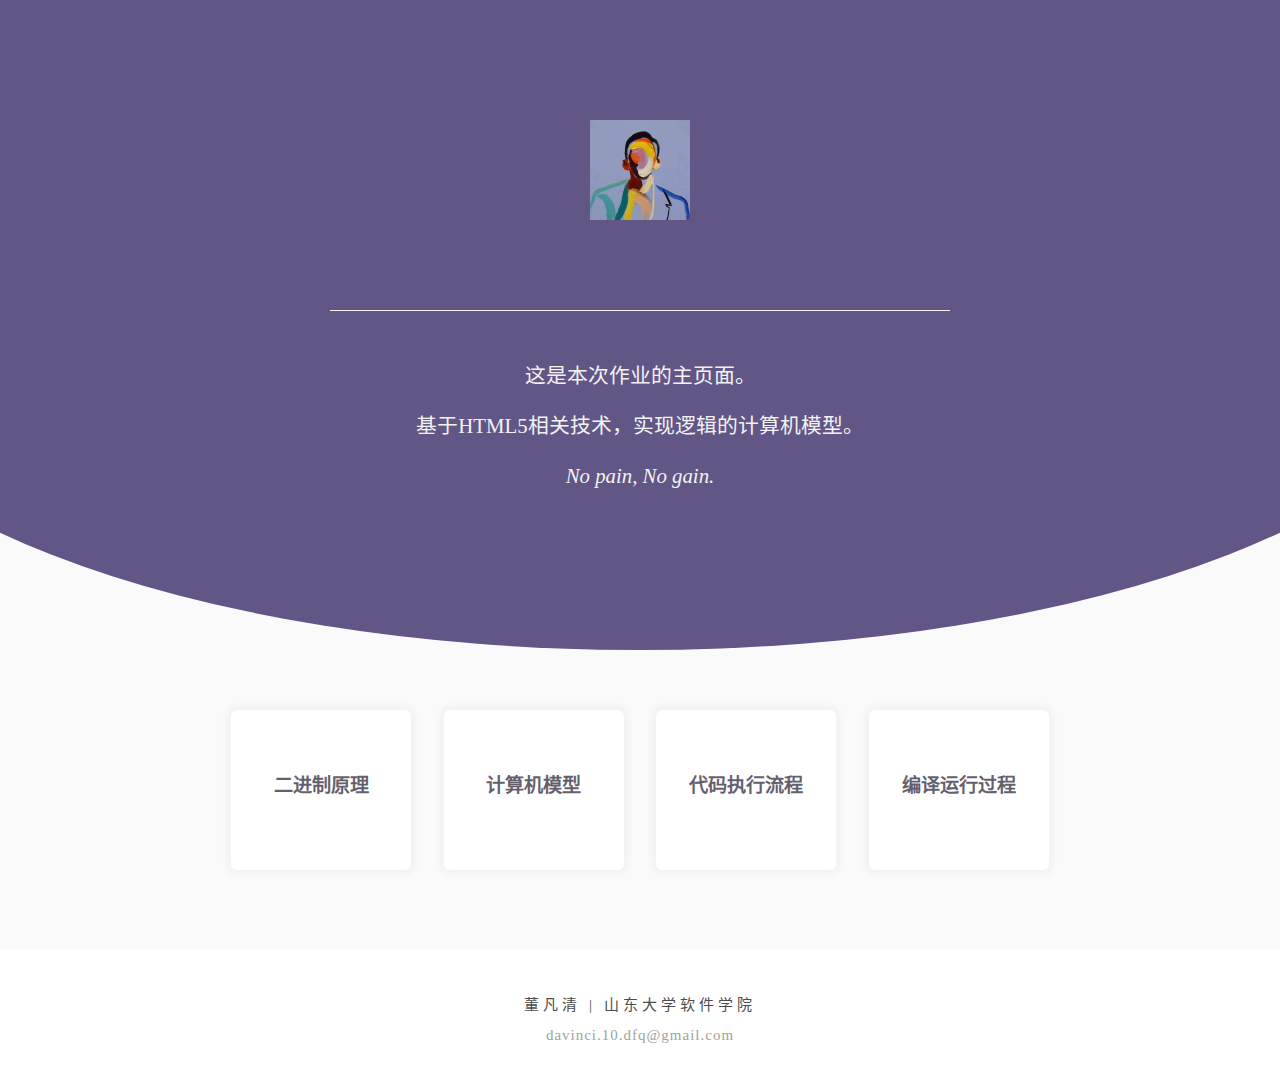
<file: index.html>
<!doctype html>
<html lang="zh-CN">
<head>
    <meta charset="utf-8">
    <meta name="author" content="董凡清">
    <meta name="description" content="作业主页">
    <link rel="stylesheet" type="text/css" href="style/mainStyle.css">
    <title>首页</title>
</head>

<body>
<div class="top_info">
    <div class="logo"><img src="img/logo.jpg" height="100" ></div>
    <div class="top-text">这是本次作业的主页面。<br>基于HTML5相关技术，实现逻辑的计算机模型。<br><i>No pain, No gain.</i></div>
</div>

<div class="main">
    <a href="works/work1.html" target="_blank">
        <div class="square_div">
            <div class="s"><b>二进制原理</b></div>
        </div>
    </a>
    <a href="works/work2.html" target="_blank">
        <div class="square_div">
            <div class="s"><b>计算机模型</b></div>
        </div>
    </a>
    <a href="works/work3.html" target="_blank">
        <div class="square_div">
            <div class="s"><b>代码执行流程</b></div>
        </div>
    </a>
    <a href="works/work4.html" target="_blank">
        <div class="square_div">
            <div class="s"><b>编译运行过程</b></div>
        </div>
    </a>
</div>

<footer class="down">
    <span class="info">董凡清 | 山东大学软件学院</span><br>
    <span class="mail">davinci.10.dfq@gmail.com</span>
</footer>
</body>
</html>
</file>
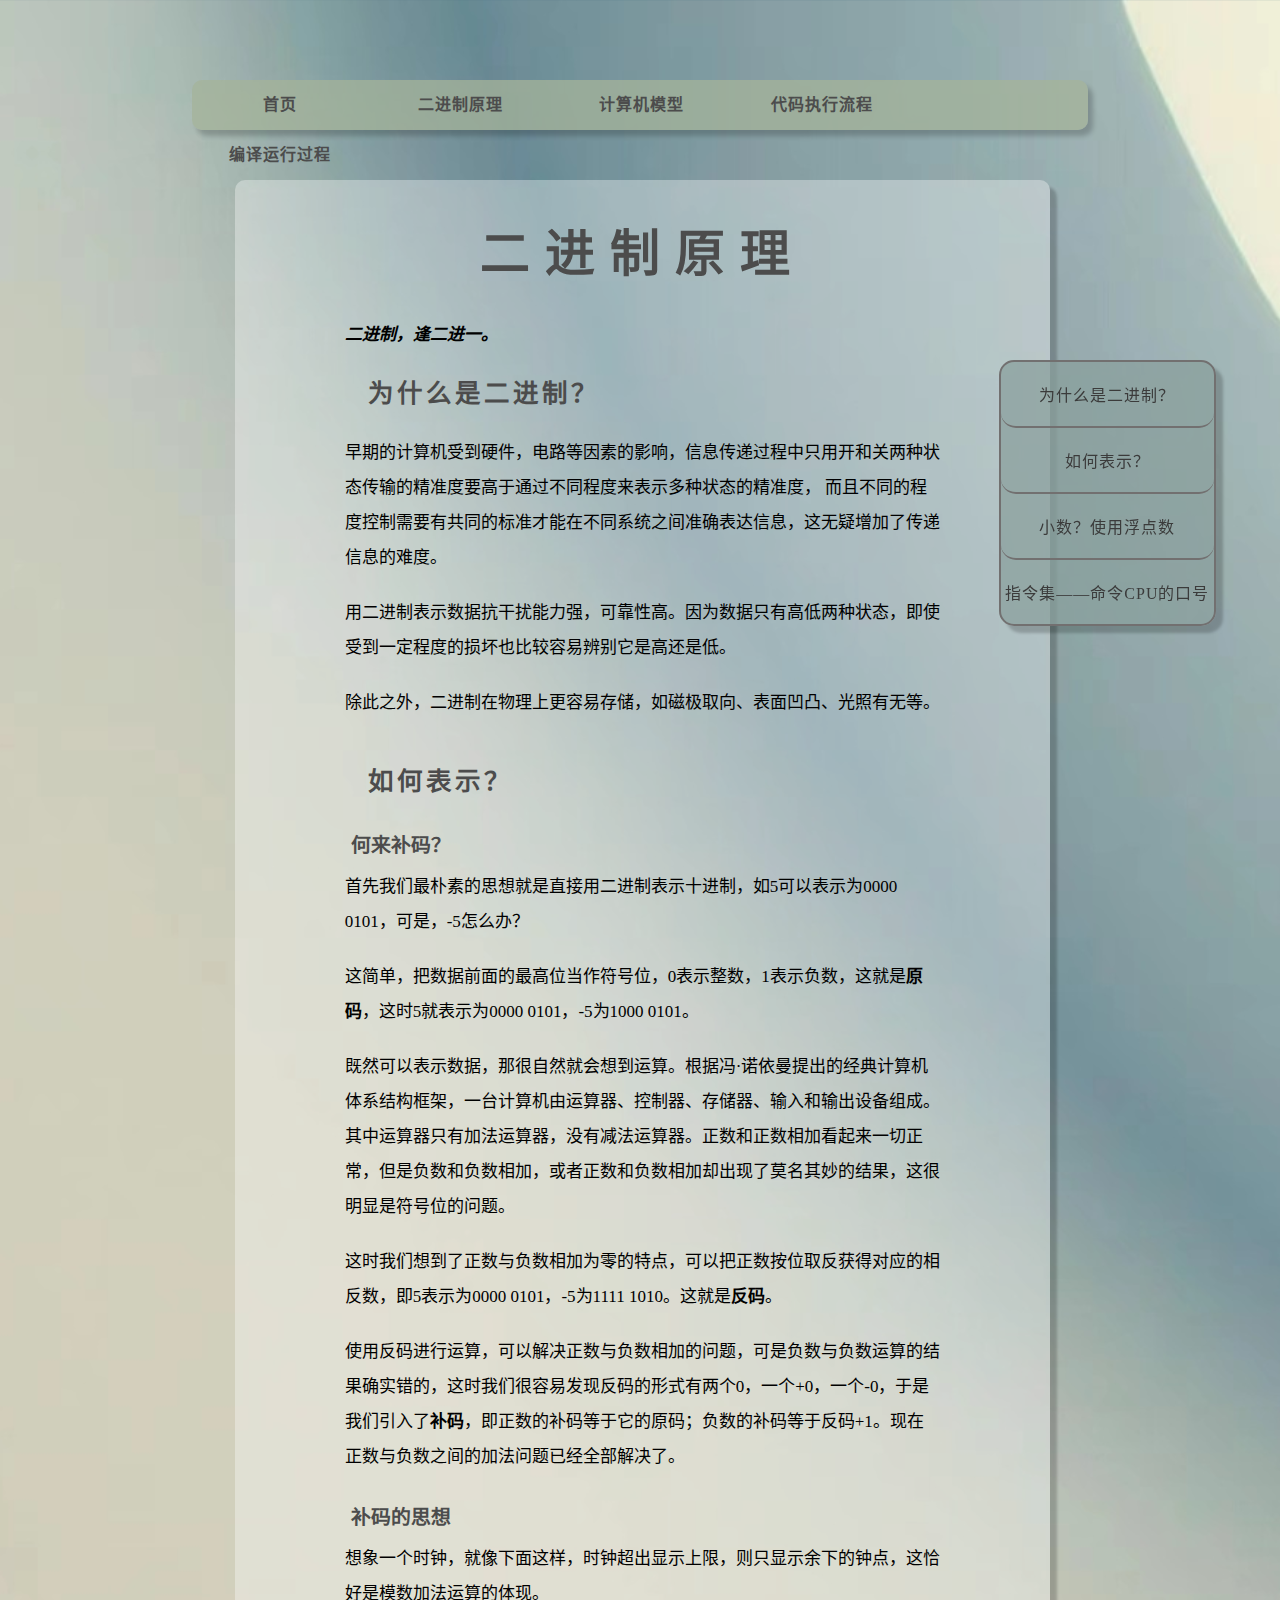
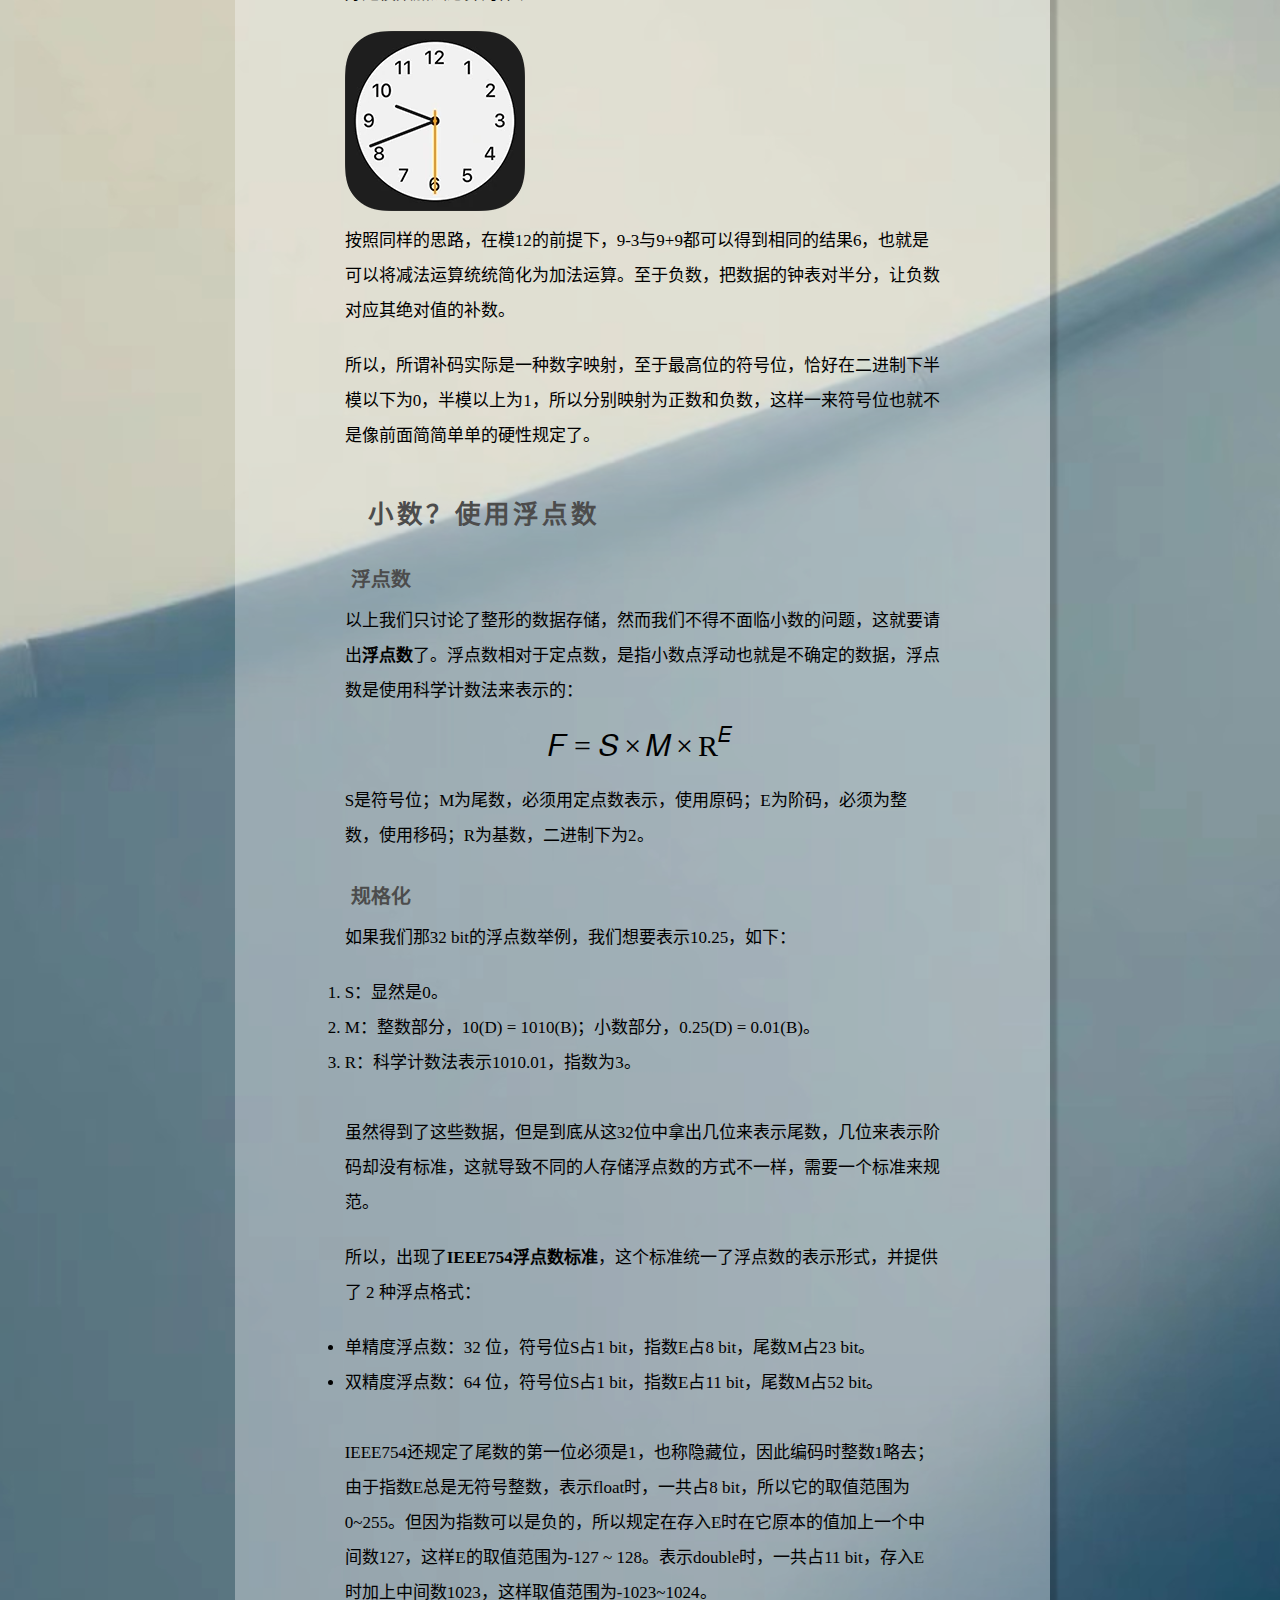
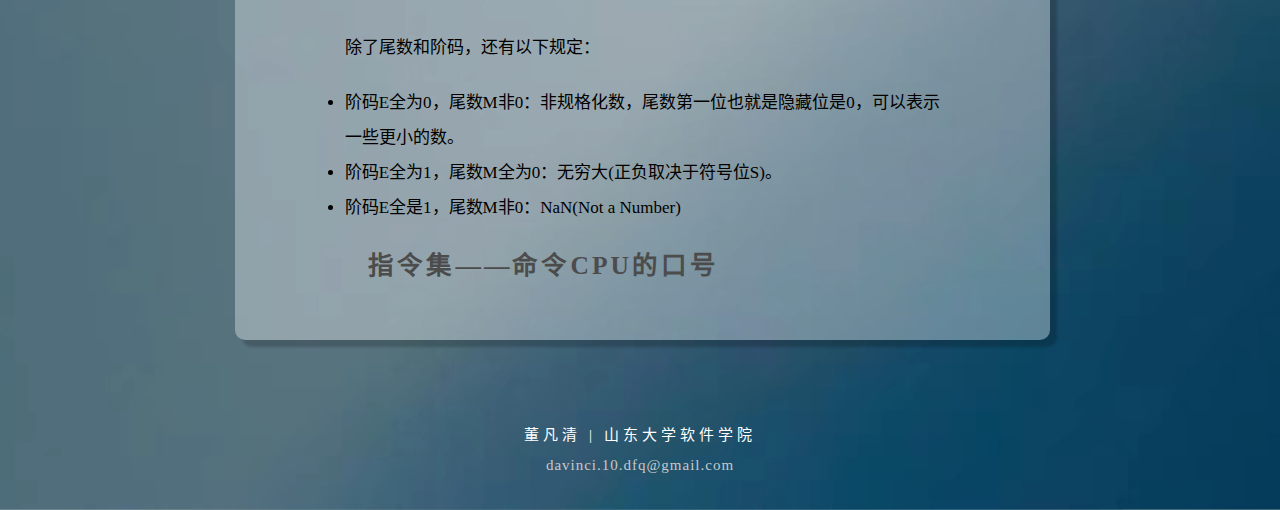
<file: works/work1.html>
<!DOCTYPE html>
<html lang="zh-CN">
<head>
    <meta charset="UTF-8">
    <title>二进制原理</title>
    <meta name="description" content="展示二进制（数据和代码）的原理，演示整数（补码）、浮点数的原理、指令集设计原理。">
    <link rel="stylesheet" type="text/css" href="../style/work1Style.css">
</head>
<body>
<div class="nav">
    <div class="element">
        <a href="../index.html"><b>首页</b></a>
        <a href="work1.html"><b>二进制原理</b></a>
        <a href="work2.html"><b>计算机模型</b></a>
        <a href="work3.html"><b>代码执行流程</b></a>
        <a href="work4.html"><b>编译运行过程</b></a>
    </div>
</div>
<div class="field">
    <div class="main">
        <h1>二进制原理</h1>
        <div class="text">
            <i><b>二进制，逢二进一。</b></i>
            <h2 id="part1">为什么是二进制？</h2>
            <p>早期的计算机受到硬件，电路等因素的影响，信息传递过程中只用开和关两种状态传输的精准度要高于通过不同程度来表示多种状态的精准度，
            而且不同的程度控制需要有共同的标准才能在不同系统之间准确表达信息，这无疑增加了传递信息的难度。</p>
            <p>用二进制表示数据抗干扰能力强，可靠性高。因为数据只有高低两种状态，即使受到一定程度的损坏也比较容易辨别它是高还是低。</p>
            <p>除此之外，二进制在物理上更容易存储，如磁极取向、表面凹凸、光照有无等。</p>
            <h2 id="part2">如何表示？</h2>
            <h3>何来补码？</h3>
            <p>首先我们最朴素的思想就是直接用二进制表示十进制，如5可以表示为0000 0101，可是，-5怎么办？</p>
            <p>这简单，把数据前面的最高位当作符号位，0表示整数，1表示负数，这就是<b>原码</b>，这时5就表示为0000 0101，-5为1000 0101。</p>
            <p>既然可以表示数据，那很自然就会想到运算。根据冯·诺依曼提出的经典计算机体系结构框架，一台计算机由运算器、控制器、存储器、输入和输出设备组成。其中运算器只有加法运算器，没有减法运算器。正数和正数相加看起来一切正常，但是负数和负数相加，或者正数和负数相加却出现了莫名其妙的结果，这很明显是符号位的问题。</p>
            <p>这时我们想到了正数与负数相加为零的特点，可以把正数按位取反获得对应的相反数，即5表示为0000 0101，-5为1111 1010。这就是<b>反码</b>。</p>
            <p>使用反码进行运算，可以解决正数与负数相加的问题，可是负数与负数运算的结果确实错的，这时我们很容易发现反码的形式有两个0，一个+0，一个-0，于是我们引入了<b>补码</b>，即正数的补码等于它的原码；负数的补码等于反码+1。现在正数与负数之间的加法问题已经全部解决了。</p>
            <h3>补码的思想</h3>
            <p>想象一个时钟，就像下面这样，时钟超出显示上限，则只显示余下的钟点，这恰好是模数加法运算的体现。</p>
            <img src="../img/clock.png" alt="时钟">
            <p>按照同样的思路，在模12的前提下，9-3与9+9都可以得到相同的结果6，也就是可以将减法运算统统简化为加法运算。至于负数，把数据的钟表对半分，让负数对应其绝对值的补数。</p>
            <p>所以，所谓补码实际是一种数字映射，至于最高位的符号位，恰好在二进制下半模以下为0，半模以上为1，所以分别映射为正数和负数，这样一来符号位也就不是像前面简简单单的硬性规定了。</p>
            <h2 id="part3">小数？使用浮点数</h2>
            <h3>浮点数</h3>
            <p>以上我们只讨论了整形的数据存储，然而我们不得不面临小数的问题，这就要请出<b>浮点数</b>了。浮点数相对于定点数，是指小数点浮动也就是不确定的数据，浮点数是使用科学计数法来表示的：</p>
            <div class="formula"><math xmlns='http://www.w3.org/1998/Math/MathML'><mi>F</mi><mo>=</mo><mi>S</mi><mo>&#x00D7;</mo><mi>M</mi><mo>&#x00D7;</mo><msup><mrow><mn>R</mn></mrow><mrow><mi>E</mi></mrow></msup></math></div>
            <p>S是符号位；M为尾数，必须用定点数表示，使用原码；E为阶码，必须为整数，使用移码；R为基数，二进制下为2。</p>
            <h3>规格化</h3>
            <p>如果我们那32 bit的浮点数举例，我们想要表示10.25，如下：</p>
            <ol>
                <li>S：显然是0。</li>
                <li>M：整数部分，10(D) = 1010(B)；小数部分，0.25(D) = 0.01(B)。</li>
                <li>R：科学计数法表示1010.01，指数为3。</li>
            </ol>
            <br>
            <p>虽然得到了这些数据，但是到底从这32位中拿出几位来表示尾数，几位来表示阶码却没有标准，这就导致不同的人存储浮点数的方式不一样，需要一个标准来规范。</p>
            <p>所以，出现了<b>IEEE754浮点数标准</b>，这个标准统一了浮点数的表示形式，并提供了 2 种浮点格式：</p>
            <ul>
                <li>单精度浮点数：32 位，符号位S占1 bit，指数E占8 bit，尾数M占23 bit。</li>
                <li>双精度浮点数：64 位，符号位S占1 bit，指数E占11 bit，尾数M占52 bit。</li>
            </ul>
            <br>
            <p>IEEE754还规定了尾数的第一位必须是1，也称隐藏位，因此编码时整数1略去；由于指数E总是无符号整数，表示float时，一共占8 bit，所以它的取值范围为0~255。但因为指数可以是负的，所以规定在存入E时在它原本的值加上一个中间数127，这样E的取值范围为-127 ~ 128。表示double时，一共占11 bit，存入E时加上中间数1023，这样取值范围为-1023~1024。</p>
            <p>除了尾数和阶码，还有以下规定：</p>
            <ul>
                <li>阶码E全为0，尾数M非0：非规格化数，尾数第一位也就是隐藏位是0，可以表示一些更小的数。</li>
                <li>阶码E全为1，尾数M全为0：无穷大(正负取决于符号位S)。</li>
                <li>阶码E全是1，尾数M非0：NaN(Not a Number)</li>
            </ul>
            <h2 id="part4">指令集——命令CPU的口号</h2>
        </div>
    </div>
    <ol class="guide">
        <li><a href="#part1">为什么是二进制？</a></li>
        <li><a href="#part2">如何表示？</a></li>
        <li><a href="#part3">小数？使用浮点数</a></li>
        <div class="lastColumn"><li><a href="#part4">指令集——命令CPU的口号</a></li></div>
    </ol>
</div>
<footer class="down">
    <span class="info">董凡清 | 山东大学软件学院</span><br>
    <span class="mail">davinci.10.dfq@gmail.com</span>
</footer>
</body>
</html>
</file>
<file: style/mainStyle.css>
* {
    margin:0;
    padding:0;
}

body {
    overflow-x:hidden;
    background-color: rgb(250, 250, 250);
}

.top_info {
    width: 100%;
    height: 600px;
    position: relative;
}

.top_info:after {
    background-color: rgb(97, 86, 134);
    content: '';
    width: 130%;
    height: 650px;
    position: absolute;
    left: -15%;
    top: 0;
    z-index: -1;
    border-radius: 0 0 50% 50%;
}

.top_info .top-text {
    height: 130px;
    width: 620px;
    margin-top: 40px;
    margin-right: auto;
    margin-left: auto;
    font-size: 1.3em;
    border-top-width: 1px;
    border-top-style: solid;
    border-top-color: #f2f2f2;
    line-height: 50px;
    color: #f2f2f2;
    padding-top: 40px;
    text-align: center;
}

.top_info .logo {
    height: 150px;
    width: 100px;
    margin-right: auto;
    margin-left: auto;
    padding-top: 120px;
}

.main {
    width: 850px;
    margin-top: 40px;
    margin-right: auto;
    margin-left: auto;
    padding-top: 40px;
    padding-bottom: 40px;
    overflow: hidden;
    display: -webkit-flex;
    display: flex;
    flex-wrap: wrap;
    justify-content: space-around;
}

.square_div {
    float: left;
    height: 160px;
    width: 180px;
    margin-top: 30px;
    border-radius: 6px;
    background-color: rgb(255, 255, 255);
    box-shadow: 0px 0px 5px 5px rgba(152,152,152,0.07);
    cursor: pointer;
    margin-right: auto;
    margin-left: auto;
}

.square_div:hover {
    transform: scale(1.11, 1.11);
    transition: transform 0.4s ease-in-out;
}

.square_div {
    transform: scale(1, 1);
    transition: transform 0.35s ease-in-out;
}

.square_div .s {
    height: 25px;
    width: 120px;
    margin-top: 60px;
    margin-right: auto;
    margin-left: auto;
    font-size: 1.2em;
    color: rgba(48, 42, 61, 0.75);
    text-align: center;
}

.down {
    background-color: #ffffff;
    text-align: center;
    height: 50px;
    width: 100%;
    padding-top: 40px;
    padding-bottom: 40px;
    margin-top: 40px;
}
.info {
    font-size: 15px;
    color: #4c4c4c;
    line-height: 30px;
    letter-spacing:4px;
}
.mail {
    font-size: 15px;
    color: #a0a2a0;
    line-height: 30px;
    letter-spacing:1px;
}
</file>
<file: style/work1Style.css>
* {
    margin: 0;
    padding: 0;
}

body {
    background-color: rgb(225, 231, 252);
    background-image: url("../img/background1.jpg");
    background-position: center center;
    background-size: cover;
}

.field {
    width: 98%;
    height: calc(100% - 50px);
    margin: 0 auto;
    display: flex;
    justify-content: space-between;
}

.nav {
    list-style-type: none;
    height: 100px;
    padding-top: 80px;
    overflow: hidden;
}

.element {
    margin: 0 auto;
    background-color: rgba(164, 180, 154, 0.74);
    width: 70%;
    height: 50px;
    border-radius: 10px;
    box-shadow: 5px 6px 5px rgba(0, 0, 0, .2);
    letter-spacing: 1px;
}

.element a {
    display: inline-block;
    text-decoration: none;
    width: 19.601%;
    height: 50px;
    line-height: 50px;
    border-radius: 10px;
    text-align: center;
    color: rgb(76, 76, 76);
    transition: .5s;
}

.element a:hover {
    background-color: rgb(107, 134, 102);
    color: #f2f2f2;
}

.guide {
    height: 100%;
    list-style-type: none;
    width: 17%;
    border-radius: 15px;
    border: 2px solid #727070;
    position: sticky;
    top: 40%;
    right: 5%;
    background-color: rgba(137, 159, 156, 0.74);
    box-shadow: 7px 7px 3px rgba(0, 0, 0, .2);
}

.guide a {
    text-decoration: none;
    display: block;
    text-align: center;
    letter-spacing: 1px;
    padding: 20px 0;
    color: #3b3b3b;
    border-radius: 15px;
    border-bottom: 2px solid #727070;
    transition: .3s;
    opacity: 1;

}

.lastColumn a {
    border-bottom: 0;
}

.guide a:hover {
    background-color: rgb(82, 108, 102);
    color: #f2f2f2;
}

.main {
    height: 100%;
    width: 65%;
    margin-left: auto;
    background-color: rgba(255, 255, 255, 0.34);
    border-radius: 10px;
    box-shadow: 7px 7px 3px rgba(0, 0, 0, .2);
    overflow: auto;
}

h1 {
    padding-top: 4%;
    text-align: center;
    color: #4c4c4c;
    font-size: 50px;
    letter-spacing: 15px;
}

h2 {
    color: #4c4c4c;
    padding: 4%;
    letter-spacing: 3px;
}

h3 {
    padding: 1%;
    color: #4c4c4c;
}

p {
    padding-bottom: 20px;
}

.text {
    width: 73%;
    padding: 4%;
    margin: auto;
    font-size: 17px;
    font-family: "Microsoft Yahei", fantasy;
    line-height: 35px;
}

.formula {
    text-align: center;
    font-size: 30px;
    padding-bottom: 20px;
}

.down {
    text-align: center;
    height: 50px;
    width: 100%;
    padding-top: 40px;
    padding-bottom: 40px;
    margin-top: 40px;
}
.info {
    font-size: 15px;
    color: rgb(255, 255, 255);
    line-height: 30px;
    letter-spacing:4px;
}
.mail {
    font-size: 15px;
    color: #c8c9c8;
    line-height: 30px;
    letter-spacing:1px;
}
</file>
